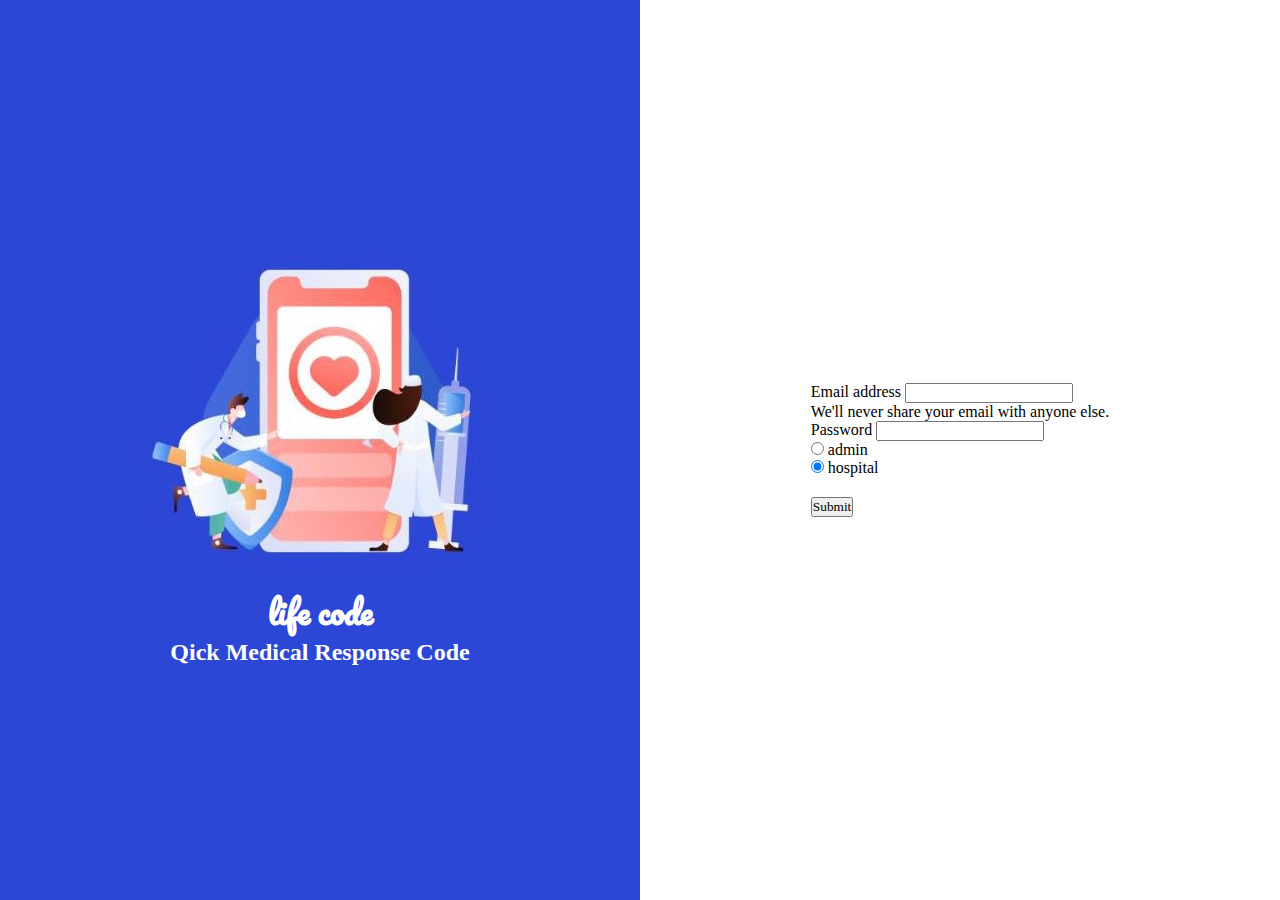
<file: index.html>
<!DOCTYPE html>
<html lang="en">
<head>
    <meta charset="UTF-8">
    <meta http-equiv="X-UA-Compatible" content="IE=edge">
    <meta name="viewport" content="width=device-width, initial-scale=1.0">
    <title>Document</title>
    <link href="index.css" rel="stylesheet" >
    <link href="https://cdn.jsdelivr.net/npm/bootstrap@5.3.0-alpha1/dist/css/bootstrap.min.css" rel="stylesheet" integrity="sha384-GLhlTQ8iRABdZLl6O3oVMWSktQOp6b7In1Zl3/Jr59b6EGGoI1aFkw7cmDA6j6gD" crossorigin="anonymous">
<body>
    
    <section class="logo">
        <img src="1.jpg" alt="logo"/>
        <h1>life code</h1>
        <h2>Qick Medical Response Code</h2>
    </section>
    <section class="form">
        <form id="formLogin">
            <div class="mb-3">
              <label for="exampleInputEmail1" class="form-label">Email address</label>
              <input type="email" class="form-control" id="exampleInputEmail1" aria-describedby="emailHelp">
              <div id="emailHelp" class="form-text">We'll never share your email with anyone else.</div>
            </div>
            <div class="mb-3">
              <label for="exampleInputPassword1" class="form-label">Password</label>
              <input type="password" class="form-control" id="exampleInputPassword1">
            </div>
           
            <div class="form-check">
              <input class="form-check-input" type="radio" name="flexRadioDefault" id="flexRadioDefault1">
              <label class="form-check-label" for="flexRadioDefault1">
                admin
              </label>
            </div>
            <div class="form-check">
              <input class="form-check-input" type="radio" name="flexRadioDefault" id="flexRadioDefault2" checked>
              <label class="form-check-label" for="flexRadioDefault2">
               hospital
              </label>
            </div>
           
           
           
            <div class="submit">
            <button  class="btn btn-primary" type="submit">Submit</button>
            </div>
          </form>
    </section>
    <script src="./recordPationt.js"></script>

    <script src="https://cdn.jsdelivr.net/npm/bootstrap@5.3.0-alpha1/dist/js/bootstrap.bundle.min.js" integrity="sha384-w76AqPfDkMBDXo30jS1Sgez6pr3x5MlQ1ZAGC+nuZB+EYdgRZgiwxhTBTkF7CXvN" crossorigin="anonymous"></script>
</body>
</html>
</file>
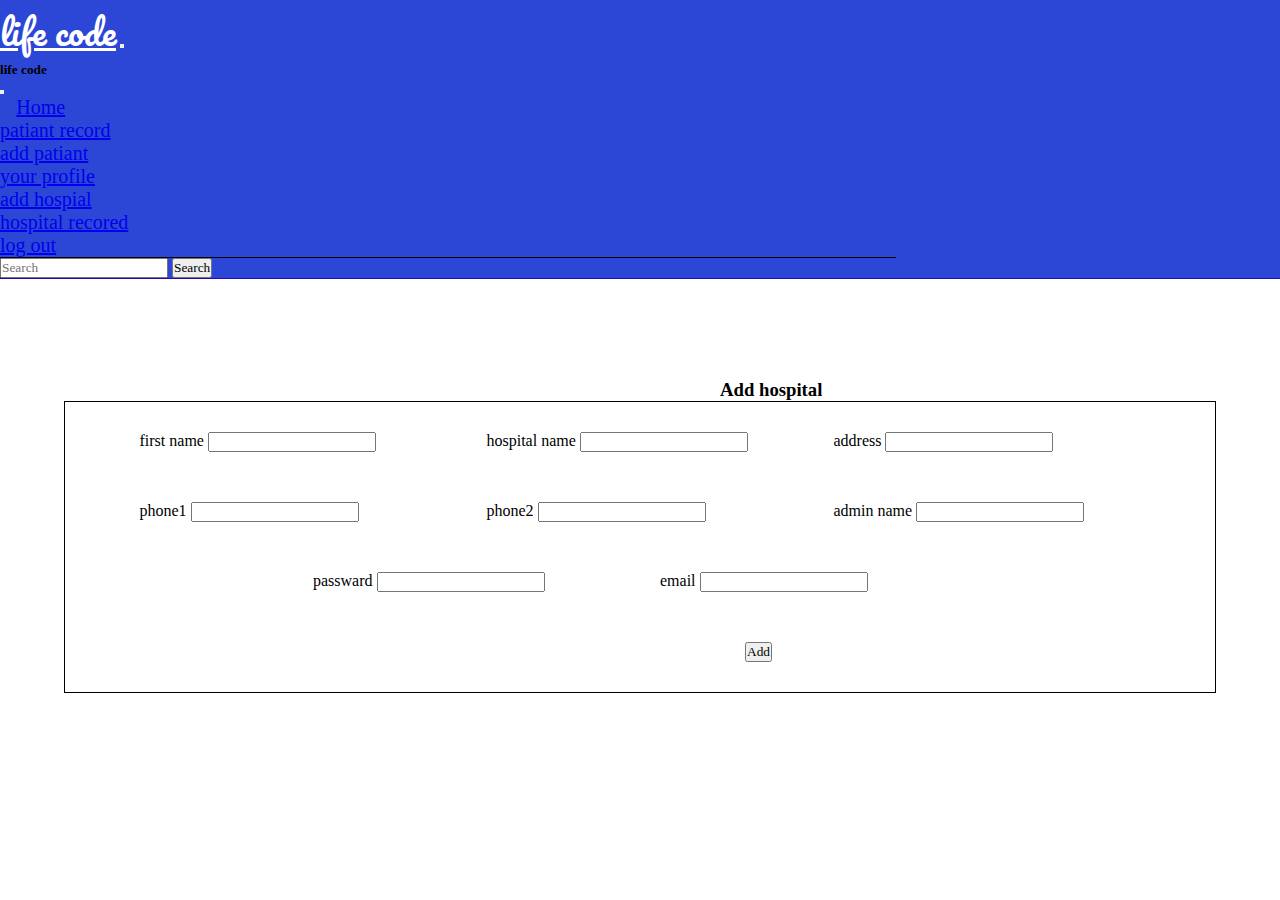
<file: addHospital.html>
<!DOCTYPE html>
<html lang="en">
<head>
    <meta charset="UTF-8">
    <meta http-equiv="X-UA-Compatible" content="IE=edge">
    <meta name="viewport" content="width=device-width, initial-scale=1.0">
    <title>patiant record</title>
    <link href="https://cdn.jsdelivr.net/npm/bootstrap@5.3.0-alpha1/dist/css/bootstrap.min.css" rel="stylesheet" integrity="sha384-GLhlTQ8iRABdZLl6O3oVMWSktQOp6b7In1Zl3/Jr59b6EGGoI1aFkw7cmDA6j6gD" crossorigin="anonymous">
    <link href="profile.css" rel="stylesheet" >

</head>
<body>
    <nav class="navbar  fixed-top bg-pri">
        <div class="container-fluid cont">
          <a class="navbar-brand logo-name" href="#">life code</a>
          <button class="navbar-toggler" type="button" data-bs-toggle="offcanvas" data-bs-target="#offcanvasNavbar" aria-controls="offcanvasNavbar">
            <span class="navbar-toggler-icon"></span>
          </button>
          <div class="offcanvas offcanvas-end" tabindex="-1" id="offcanvasNavbar" aria-labelledby="offcanvasNavbarLabel">
            <div class="offcanvas-header">
              <h5 class="offcanvas-title" id="offcanvasNavbarLabel">life code</h5>
              <button type="button" class="btn-close" data-bs-dismiss="offcanvas" aria-label="Close"></button>
            </div>
            <div class="offcanvas-body">
              <ul class="navbar-nav justify-content-end flex-grow-1 pe-3 side-nav">
                <li class="nav-item">
           +       <a class="nav-link active" aria-current="page" href="./profile.html">Home</a>
                </li>
                <li class="nav-item">
                  <a class="nav-link" href="./recordPationt.html">patiant record</a>
                </li>
                <li class="nav-item">
                  <a class="nav-link" href="./addPatiant.html">add patiant</a>
                </li>
                <li class="nav-item">
                  <a class="nav-link" href="#">your profile</a>
                </li>
                <li class="nav-item">
                  <a class="nav-link" href="./addHospital.html">add hospial</a>
                </li>
                <li class="nav-item">
                  <a class="nav-link" href="./hospitalRecord.html">hospital recored</a>
                </li>
                <li class="nav-item">
                  <a class="nav-link" href="./index.html">log out</a>
                </li>
                
                  
                  </ul>
                </li>
              </ul>
              <form class="d-flex mt-3" role="search">
                <input class="form-control me-2" type="search" placeholder="Search" aria-label="Search">
                <button class="btn btn-outline-success" type="submit">Search</button>
              </form>
            </div>
          </div>
        </div>
      </nav>
    <h3 class="h-add">Add hospital</h3>

<form class="form-cont" action="." method="post">
    <div class="input-group flex-nowrap input-style">
        <span class="input-group-text" id="addon-wrapping">first name</span>
        <input  id="input1"type="text" class="form-control"  aria-label="Username" aria-describedby="addon-wrapping" required>
      </div>
      <div class="input-group flex-nowrap input-style">
        <span class="input-group-text" id="addon-wrapping">hospital name</span>
        <input id="input2" type="text" class="form-control"  aria-label="Username" aria-describedby="addon-wrapping"required>
      </div>
      <div class="input-group flex-nowrap input-style">
        <span class="input-group-text" id="addon-wrapping">address</span>
        <input id="input3" type="text" class="form-control"  aria-label="Username" aria-describedby="addon-wrapping">
      </div>
      <div class="input-group flex-nowrap input-style">
        <span class="input-group-text" id="addon-wrapping">phone1</span>
        <input id="input4" type="text" class="form-control"  aria-label="Username" aria-describedby="addon-wrapping">
      </div>
      <div class="input-group flex-nowrap input-style">
        <span class="input-group-text" id="addon-wrapping">phone2</span>
        <input  id="input5"type="text" class="form-control"  aria-label="Username" aria-describedby="addon-wrapping">
      </div>
      <div class="input-group flex-nowrap input-style">
        <span class="input-group-text" id="addon-wrapping">admin name</span>
        <input id="input6"  type="text" class="form-control"  aria-label="Username" aria-describedby="addon-wrapping">
      </div>
      <div class="input-group flex-nowrap input-style">
        <span class="input-group-text" id="addon-wrapping">passward</span>
        <input id="input7" type="text" class="form-control"  aria-label="Username" aria-describedby="addon-wrapping">
      </div>
      <div class="input-group flex-nowrap input-style">
        <span class="input-group-text" id="addon-wrapping">email</span>
        <input id="input8" type="text" class="form-control"  aria-label="Username" aria-describedby="addon-wrapping">
      </div>
     
      <div class="add-button">
        <button   type="button" class="btn btn-primary btn-lg" onclick="addPatiant()">Add</button>
      </div>
      
</form>

    <script  src="./recordPationt.js" ></script>
    

    <script src="https://cdn.jsdelivr.net/npm/bootstrap@5.3.0-alpha1/dist/js/bootstrap.bundle.min.js" integrity="sha384-w76AqPfDkMBDXo30jS1Sgez6pr3x5MlQ1ZAGC+nuZB+EYdgRZgiwxhTBTkF7CXvN" crossorigin="anonymous"></script>

</body>
</html>
</file>
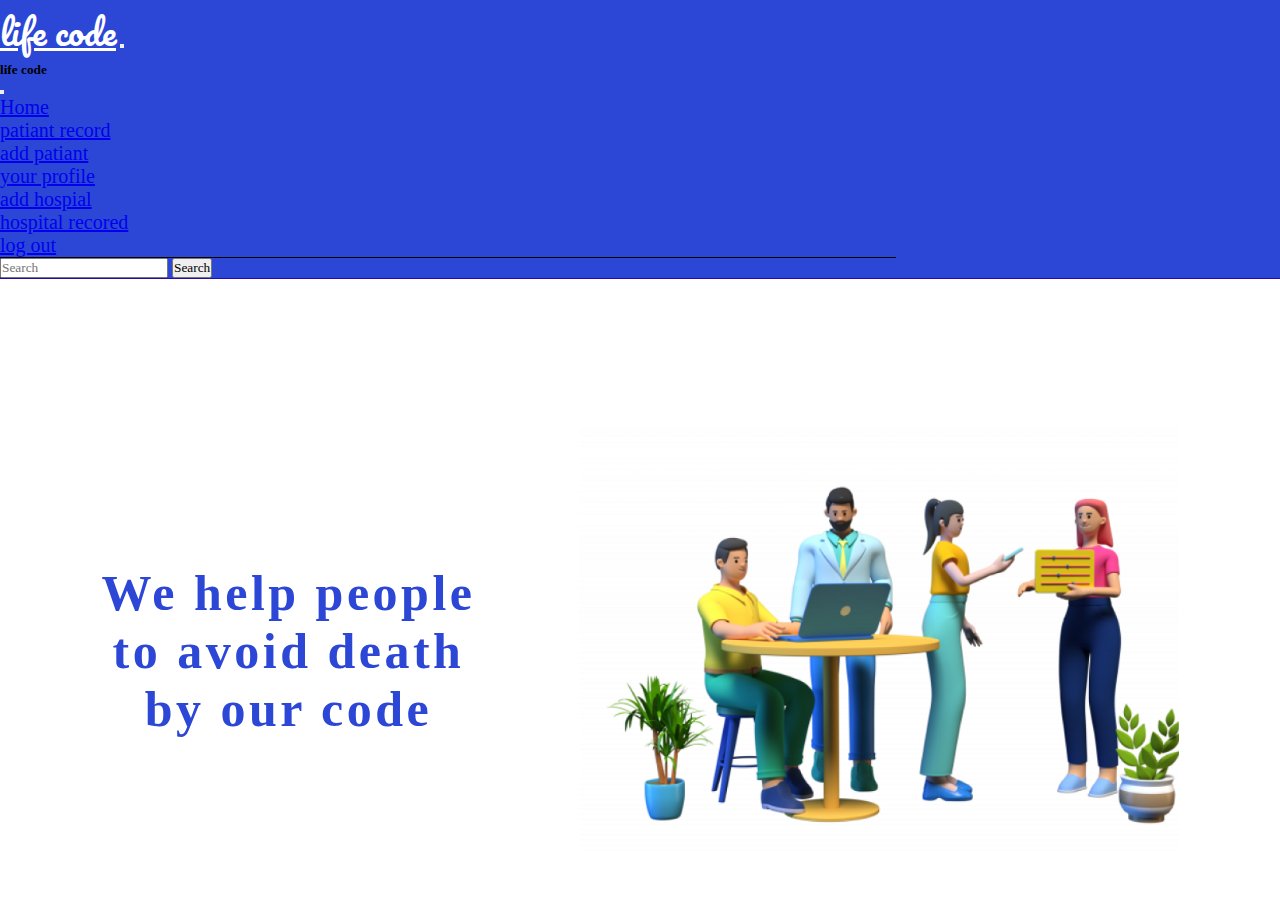
<file: profile.html>
<!DOCTYPE html>
<html lang="en">
<head>
    <meta charset="UTF-8">
    <meta http-equiv="X-UA-Compatible" content="IE=edge">
    <meta name="viewport" content="width=device-width, initial-scale=1.0">
    <title>profile</title>
    <link href="https://cdn.jsdelivr.net/npm/bootstrap@5.3.0-alpha1/dist/css/bootstrap.min.css" rel="stylesheet" integrity="sha384-GLhlTQ8iRABdZLl6O3oVMWSktQOp6b7In1Zl3/Jr59b6EGGoI1aFkw7cmDA6j6gD" crossorigin="anonymous">
    <link href="profile.css" rel="stylesheet" >

</head>
<body>
   
  <nav class="navbar  fixed-top bg-pri">
    <div class="container-fluid cont">
      <a class="navbar-brand logo-name" href="#">life code</a>
      <button class="navbar-toggler" type="button" data-bs-toggle="offcanvas" data-bs-target="#offcanvasNavbar" aria-controls="offcanvasNavbar">
        <span class="navbar-toggler-icon"></span>
      </button>
      <div class="offcanvas offcanvas-end" tabindex="-1" id="offcanvasNavbar" aria-labelledby="offcanvasNavbarLabel">
        <div class="offcanvas-header">
          <h5 class="offcanvas-title" id="offcanvasNavbarLabel">life code</h5>
          <button type="button" class="btn-close" data-bs-dismiss="offcanvas" aria-label="Close"></button>
        </div>
        <div class="offcanvas-body">
          <ul class="navbar-nav justify-content-end flex-grow-1 pe-3 side-nav">
            <li class="nav-item">
              <a class="nav-link active" aria-current="page" href="./profile.html">Home</a>
            </li>
            <li class="nav-item">
              <a class="nav-link" href="./recordPationt.html">patiant record</a>
            </li>
            <li class="nav-item">
              <a class="nav-link" href="./addPatiant.html">add patiant</a>
            </li>
            <li class="nav-item">
              <a class="nav-link" href="#">your profile</a>
            </li>
            <li class="nav-item">
              <a class="nav-link" href="./addHospital.html">add hospial</a>
            </li>
            <li class="nav-item">
              <a class="nav-link" href="./hospitalRecord.html">hospital recored</a>
            </li>
            <li class="nav-item">
              <a class="nav-link" href="./index.html">log out</a>
            </li>
            
              
              </ul>
            </li>
          </ul>
          <form class="d-flex mt-3" role="search">
            <input class="form-control me-2" type="search" placeholder="Search" aria-label="Search">
            <button class="btn btn-outline-success" type="submit">Search</button>
          </form>
        </div>
      </div>
    </div>
  </nav>
      <div class="content">
      
        <div class="left-side">
          <h1>We help people  </h1>
          <h1>to avoid death</h1>
          <h1>by our code</h1>
        </div>
        <div class="img">
          <img src="3.jpg" alt=""/>
        </div>
       
      </div>
    

      <script src="https://cdn.jsdelivr.net/npm/bootstrap@5.3.0-alpha1/dist/js/bootstrap.bundle.min.js" integrity="sha384-w76AqPfDkMBDXo30jS1Sgez6pr3x5MlQ1ZAGC+nuZB+EYdgRZgiwxhTBTkF7CXvN" crossorigin="anonymous"></script>

</body>
</html>
</file>
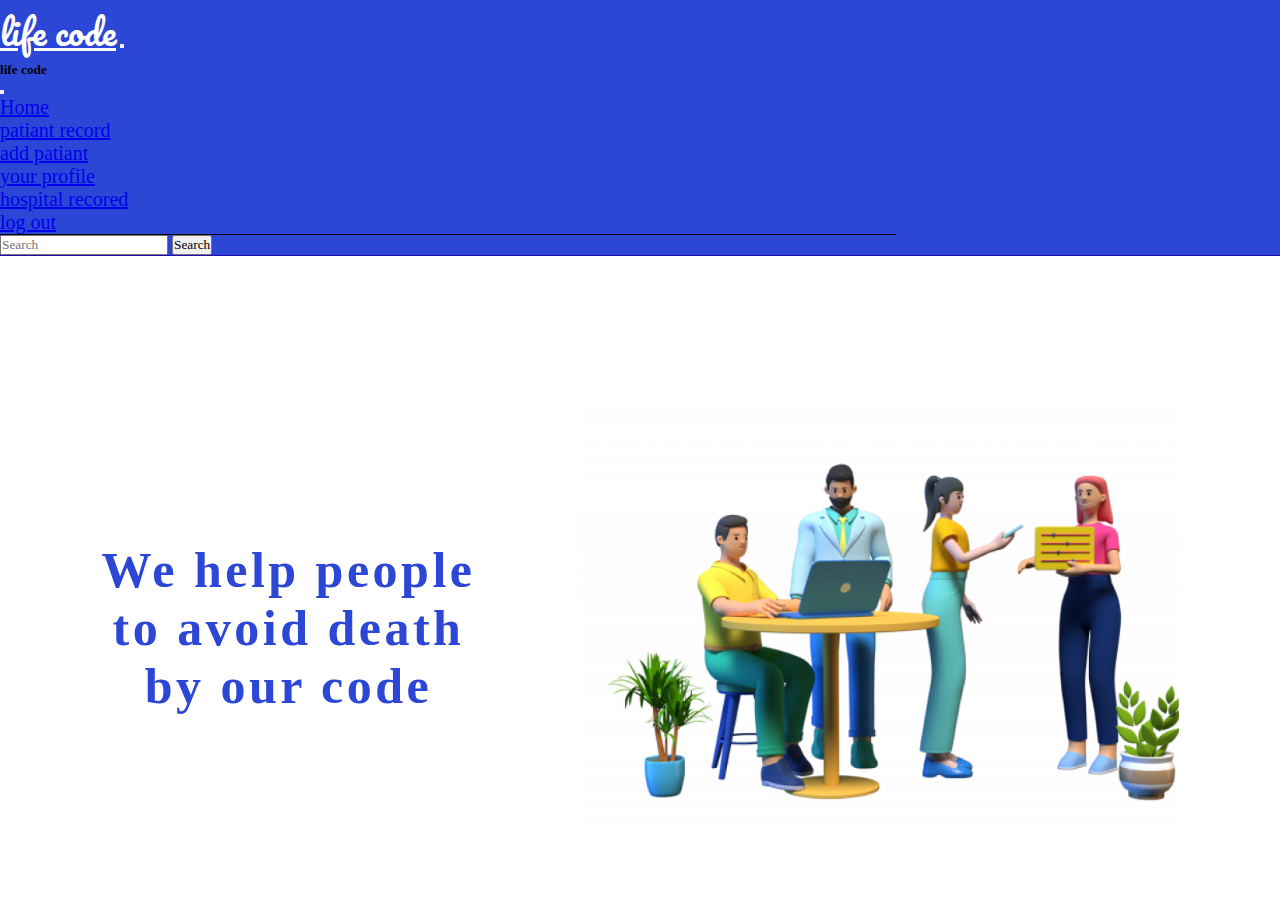
<file: profileHospital.html>
<!DOCTYPE html>
<html lang="en">
<head>
    <meta charset="UTF-8">
    <meta http-equiv="X-UA-Compatible" content="IE=edge">
    <meta name="viewport" content="width=device-width, initial-scale=1.0">
    <title>profile</title>
    <link href="https://cdn.jsdelivr.net/npm/bootstrap@5.3.0-alpha1/dist/css/bootstrap.min.css" rel="stylesheet" integrity="sha384-GLhlTQ8iRABdZLl6O3oVMWSktQOp6b7In1Zl3/Jr59b6EGGoI1aFkw7cmDA6j6gD" crossorigin="anonymous">
    <link href="profile.css" rel="stylesheet" >

</head>
<body>
   
  <nav class="navbar  fixed-top bg-pri">
    <div class="container-fluid cont">
      <a class="navbar-brand logo-name" href="#">life code</a>
      <button class="navbar-toggler" type="button" data-bs-toggle="offcanvas" data-bs-target="#offcanvasNavbar" aria-controls="offcanvasNavbar">
        <span class="navbar-toggler-icon"></span>
      </button>
      <div class="offcanvas offcanvas-end" tabindex="-1" id="offcanvasNavbar" aria-labelledby="offcanvasNavbarLabel">
        <div class="offcanvas-header">
          <h5 class="offcanvas-title" id="offcanvasNavbarLabel">life code</h5>
          <button type="button" class="btn-close" data-bs-dismiss="offcanvas" aria-label="Close"></button>
        </div>
        <div class="offcanvas-body">
          <ul class="navbar-nav justify-content-end flex-grow-1 pe-3 side-nav">
            <li class="nav-item">
              <a class="nav-link active" aria-current="page" href="./profile.html">Home</a>
            </li>
            <li class="nav-item">
              <a class="nav-link" href="./recordPationt.html">patiant record</a>
            </li>
            <li class="nav-item">
              <a class="nav-link" href="./addPatiant.html">add patiant</a>
            </li>
            <li class="nav-item">
              <a class="nav-link" href="#">your profile</a>
            </li>
          
            <li class="nav-item">
              <a class="nav-link" href="./hospitalRecord.html">hospital recored</a>
            </li>
            <li class="nav-item">
              <a class="nav-link" href="./index.html">log out</a>
            </li>
            
              
              </ul>
            </li>
          </ul>
          <form class="d-flex mt-3" role="search">
            <input class="form-control me-2" type="search" placeholder="Search" aria-label="Search">
            <button class="btn btn-outline-success" type="submit">Search</button>
          </form>
        </div>
      </div>
    </div>
  </nav>
      <div class="content">
      
        <div class="left-side">
          <h1>We help people  </h1>
          <h1>to avoid death</h1>
          <h1>by our code</h1>
        </div>
        <div class="img">
          <img src="3.jpg" alt=""/>
        </div>
       
      </div>
    

      <script src="https://cdn.jsdelivr.net/npm/bootstrap@5.3.0-alpha1/dist/js/bootstrap.bundle.min.js" integrity="sha384-w76AqPfDkMBDXo30jS1Sgez6pr3x5MlQ1ZAGC+nuZB+EYdgRZgiwxhTBTkF7CXvN" crossorigin="anonymous"></script>

</body>
</html>
</file>
<file: index.css>
@import url('https://fonts.googleapis.com/css2?family=Pacifico&display=swap');

* {
    margin:0;
    padding: 0;
    box-sizing: border-box;
    font-family: 'Times New Roman', Times, serif;
   

}
body{
    
    display: flex;
   height:100vh;
    width:100%;

}
.logo{
display: flex;
background-color: #2c47d6;
width:50%;
justify-content: center;
flex-direction: column;
align-items: center;
color: white;

}
.logo h1{
    font-family: Pacifico;
}

.form{
    display: flex;
width:50%;
justify-content: center;
align-items: center;
}
.submit{
    margin-top: 20px;;
}
</file>
<file: profile.css>
@import url('https://fonts.googleapis.com/css2?family=Pacifico&display=swap');

* {
    margin:0;
    padding: 0;
    box-sizing: border-box;
    font-family: 'Times New Roman', Times, serif;
   

}


body{
    background-color: white;
}

.logo-name{
    font-family: Pacifico;
    color:rgb(255, 255, 255);
    font-size: 35px;
 
}

.bg-pri{
    background-color: #2c47d6;
    border-bottom: rgb(36, 8, 176) .1px solid;
}
.side-nav{
    font-size: 20px;
    color:#2c47d6;
    border-bottom: black 1px solid;
}
.cont{
    width:70%;
}
.content{
    display:flex;
    justify-content: space-around;
    align-items: center;
    margin:50px;
  
    
}
h1{
    font-size: 50px;
    font-weight: 800;
   letter-spacing: 3.5px;
   color:#2c47d6;
}

.img img{
    margin-top:100px;
    width:600px;
}
.left-side{
    display:flex;
    justify-content: center;
    align-items: center;
    flex-direction: column;
    margin-top:100px;
   
}
.table{
    
    margin-left:50px;
    margin-right: 50px;
}
.search-cont{
    margin-top:120px;
    width: 35%;
    margin-left: 50px;
}
#table-hospital{
    width:80%;
    margin:0 auto;
}
.h-add{
    margin-top:100px;
    margin-left:720px;
   
}
.form-cont{
    
    display: flex;
    flex-wrap: wrap;
    width:90%;
    justify-content: center;
    margin:0 auto;
    border:black 1px solid;
    padding:30px;
}
.input-style{
    width:30%;
    margin-left:20px;
    margin-bottom: 50px;
}
.add-button{
    width:100%;
    margin-left:650px;
}
.form-check{
    display: inline;
}
</file>
